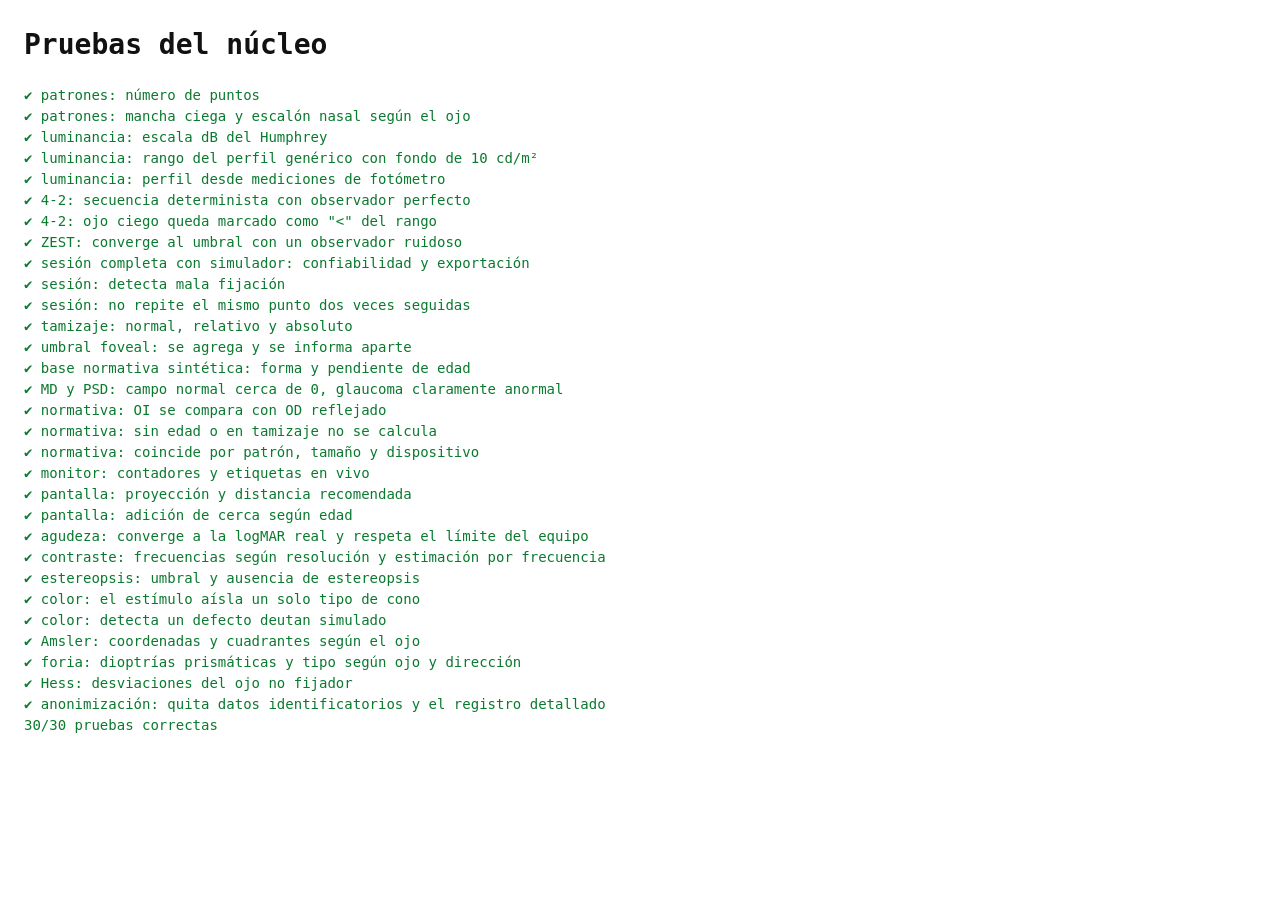
<file: tests/index.html>
<!doctype html>
<html lang="es">
<head>
  <meta charset="utf-8">
  <title>Pruebas · Perimetría Libre</title>
  <style>
    body { font: 14px/1.5 ui-monospace, Menlo, monospace; margin: 24px; background: #fff; color: #111; }
    .ok { color: #0a7a2f; } .fail { color: #b00020; }
  </style>
</head>
<body>
  <h1>Pruebas del núcleo</h1>
  <pre id="out"></pre>
  <script type="module">
    import { run } from './harness.js';
    import './core.test.js';
    import './v2.test.js';
    import './v3.test.js';
    const out = document.getElementById('out');
    const failed = await run((line, ok) => {
      const span = document.createElement('span');
      span.className = ok ? 'ok' : 'fail';
      span.textContent = line + '\n';
      out.appendChild(span);
    });
    document.title = failed ? `✘ ${failed} fallas` : '✔ pruebas OK';
  </script>
</body>
</html>
</file>
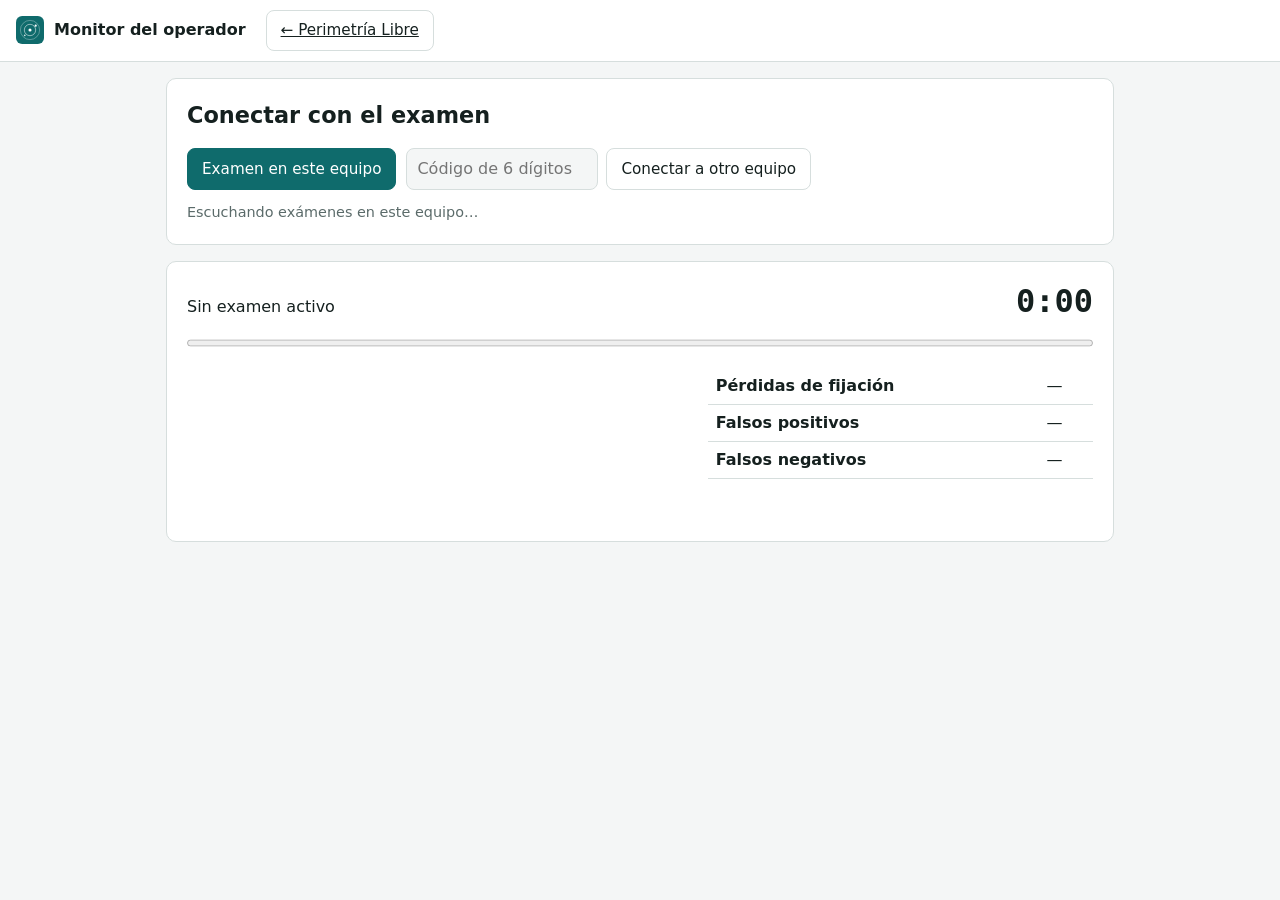
<file: monitor.html>
<!doctype html>
<html lang="es">
<head>
  <meta charset="utf-8">
  <meta name="viewport" content="width=device-width, initial-scale=1">
  <title>Monitor del operador</title>
  <meta name="theme-color" content="#0f3d3e">
  <link rel="icon" href="icon.svg" type="image/svg+xml">
  <link rel="stylesheet" href="styles.css">
</head>
<body>
  <header class="topbar">
    <div class="brand">
      <img src="icon.svg" alt="" width="28" height="28">
      <span>Monitor del operador</span>
    </div>
    <nav><a class="button" href="./">← Perimetría Libre</a></nav>
  </header>
  <main>
    <section class="card no-print" id="connect">
      <h1>Conectar con el examen</h1>
      <div class="actions">
        <button type="button" id="connect-local" class="primary">Examen en este equipo</button>
        <form id="remote-form" class="inline-form">
          <input id="remote-code" inputmode="numeric" pattern="[0-9]{6}" maxlength="6" placeholder="Código de 6 dígitos" aria-label="Código del examen">
          <button type="submit">Conectar a otro equipo</button>
        </form>
      </div>
      <p id="conn-status" class="hint">"Este equipo" sirve para seguir el examen en otra ventana o en un segundo monitor. Para un visor VR, active "Monitor en otro equipo" en el visor y escriba aquí el código.</p>
    </section>
    <section class="card no-print">
      <div id="monitor"></div>
    </section>
    <section class="card" id="result-card" hidden>
      <div class="toolbar no-print">
        <h2>Informe recibido</h2>
        <span class="spacer"></span>
        <button type="button" id="save-result">Guardar en este equipo</button>
        <button type="button" id="print-result" class="primary">Imprimir / PDF</button>
      </div>
      <article id="result" class="report"></article>
    </section>
  </main>
  <script type="module" src="src/app/monitor.js"></script>
</body>
</html>
</file>
<file: styles.css>
:root {
  --bg: #f4f6f6;
  --surface: #ffffff;
  --text: #15201f;
  --muted: #5b6b6a;
  --border: #d6dedd;
  --accent: #0f6b6c;
  --accent-text: #ffffff;
  --warn-bg: #fff4d6;
  --warn-text: #6b4b00;
  --danger: #a3262a;
  --sim-bg: #e8e0ff;
  --sim-text: #3d2a8a;
  --radius: 10px;
  color-scheme: light;
}

@media (prefers-color-scheme: dark) {
  :root:not([data-theme="light"]) {
    --bg: #0f1514;
    --surface: #18201f;
    --text: #e6eeed;
    --muted: #94a5a3;
    --border: #2c3836;
    --accent: #4fb3b2;
    --accent-text: #08201f;
    --warn-bg: #3a2f10;
    --warn-text: #f5d98a;
    --danger: #f08a8d;
    --sim-bg: #2a2350;
    --sim-text: #cfc4ff;
    color-scheme: dark;
  }
}

* { box-sizing: border-box; }
[hidden] { display: none !important; }

body {
  margin: 0;
  background: var(--bg);
  color: var(--text);
  font: 16px/1.5 system-ui, -apple-system, "Segoe UI", Roboto, sans-serif;
}

h1 { font-size: 1.4rem; margin: 0 0 16px; }
h2 { font-size: 1.15rem; margin: 0 0 12px; }

.topbar {
  display: flex;
  flex-wrap: wrap;
  align-items: center;
  gap: 8px 20px;
  padding: 10px 16px;
  background: var(--surface);
  border-bottom: 1px solid var(--border);
}
.brand { display: flex; align-items: center; gap: 10px; font-weight: 700; }
nav { display: flex; flex-wrap: wrap; gap: 4px; }
nav button { background: none; border-color: transparent; }
nav button[aria-current="page"] { background: var(--bg); border-color: var(--border); }

main { max-width: 980px; margin: 0 auto; padding: 16px; }

.card {
  background: var(--surface);
  border: 1px solid var(--border);
  border-radius: var(--radius);
  padding: 20px;
  margin-bottom: 16px;
}
.center { text-align: center; }

.grid {
  display: grid;
  grid-template-columns: repeat(auto-fit, minmax(220px, 1fr));
  gap: 14px 18px;
}

label { display: flex; flex-direction: column; gap: 4px; font-size: 0.9rem; color: var(--muted); }
input, select, textarea {
  font: inherit;
  color: var(--text);
  background: var(--bg);
  border: 1px solid var(--border);
  border-radius: 8px;
  padding: 8px 10px;
}
textarea { font-family: ui-monospace, Menlo, monospace; resize: vertical; }

fieldset.eye { border: 0; padding: 0; margin: 0; display: flex; flex-wrap: wrap; gap: 8px; align-items: end; }
fieldset.eye legend { font-size: 0.9rem; color: var(--muted); padding: 0; margin-bottom: 4px; }
.pill {
  flex-direction: row;
  align-items: center;
  gap: 6px;
  padding: 8px 12px;
  border: 1px solid var(--border);
  border-radius: 999px;
  color: var(--text);
  cursor: pointer;
}
.pill:has(input:checked) { border-color: var(--accent); box-shadow: inset 0 0 0 1px var(--accent); }

button, .button {
  font: inherit;
  font-size: 0.95rem;
  color: var(--text);
  background: var(--surface);
  border: 1px solid var(--border);
  border-radius: 8px;
  padding: 8px 14px;
  cursor: pointer;
  display: inline-flex;
  align-items: center;
  flex-direction: row;
}
button:hover, .button:hover { border-color: var(--accent); }
button:disabled { opacity: 0.45; cursor: not-allowed; }
button.primary { background: var(--accent); color: var(--accent-text); border-color: var(--accent); }
button.danger { color: var(--danger); }

.actions { display: flex; flex-wrap: wrap; gap: 10px; margin-top: 16px; }
.toolbar { display: flex; flex-wrap: wrap; align-items: center; gap: 8px; margin-bottom: 12px; }
.toolbar h1 { margin: 0; }
.spacer { flex: 1; }

.hint { font-size: 0.9rem; color: var(--muted); margin: 12px 0 0; }
.hint--warn { color: var(--warn-text); }
.muted { color: var(--muted); }

.banner {
  background: var(--warn-bg);
  color: var(--warn-text);
  border-radius: var(--radius);
  padding: 10px 14px;
  margin: 0 0 16px;
  font-size: 0.92rem;
}
.banner--sim { background: var(--sim-bg); color: var(--sim-text); font-weight: 600; }

progress { width: 100%; height: 14px; accent-color: var(--accent); }

details summary { cursor: pointer; font-weight: 600; }

/* Informe */
.report__head {
  display: grid;
  grid-template-columns: repeat(auto-fit, minmax(160px, 1fr));
  gap: 8px 16px;
  margin-bottom: 16px;
}
.report__head div { display: flex; flex-direction: column; }
.k { font-size: 0.78rem; text-transform: uppercase; letter-spacing: 0.04em; color: var(--muted); }
.report__maps { display: grid; grid-template-columns: repeat(auto-fit, minmax(260px, 1fr)); gap: 16px; }
.report__maps figure { margin: 0; text-align: center; }
.report__maps figcaption { font-size: 0.85rem; color: var(--muted); }
.field { width: 100%; max-width: 380px; height: auto; color: var(--text); }
.field .axis { stroke: currentColor; stroke-opacity: 0.35; stroke-width: 1; }
.field text { fill: currentColor; font-size: 11px; text-anchor: middle; dominant-baseline: central; font-variant-numeric: tabular-nums; }
.field text.bs { fill-opacity: 0.4; }
.field text.low { font-weight: 700; }
.field--gray { background: #fff; border-radius: 6px; }
.field--gray .axis { stroke: #000; }

.report__tables { display: grid; grid-template-columns: repeat(auto-fit, minmax(280px, 1fr)); gap: 16px; margin-top: 16px; }
.report table, table.list { width: 100%; border-collapse: collapse; font-size: 0.92rem; }
caption { text-align: left; font-weight: 600; padding-bottom: 6px; }
th, td { text-align: left; padding: 6px 8px; border-bottom: 1px solid var(--border); }
td.lim { color: var(--muted); font-size: 0.82rem; }
tr.warn th, tr.warn td { color: var(--danger); font-weight: 600; }
.fineprint { font-size: 0.8rem; color: var(--muted); margin-top: 16px; }
.table-wrap { overflow-x: auto; }
td.actions { display: flex; gap: 6px; margin: 0; }

.profiles { list-style: none; padding: 0; margin: 0; }
.profiles li { display: flex; flex-wrap: wrap; gap: 10px; align-items: center; padding: 8px 0; border-bottom: 1px solid var(--border); }
.profiles li button { margin-left: auto; }

.prose ul { padding-left: 20px; }

/* Formulario: opciones */
details.options { margin-top: 18px; border-top: 1px solid var(--border); padding-top: 14px; }
details.options > summary { margin-bottom: 14px; }
details.options > label { margin-top: 14px; }
.checks { display: flex; flex-direction: column; gap: 8px; margin-top: 16px; }
.check { flex-direction: row; align-items: center; gap: 8px; color: var(--text); font-size: 0.95rem; }
.check input { width: 18px; height: 18px; accent-color: var(--accent); }
label.inline { flex-direction: row; align-items: center; gap: 8px; }
.code-badge {
  display: inline-block;
  font: 600 1rem ui-monospace, Menlo, monospace;
  letter-spacing: 0.12em;
  background: var(--bg);
  border: 1px solid var(--border);
  border-radius: 8px;
  padding: 2px 10px;
  color: var(--text);
}
.row-actions { margin-left: auto; display: flex; gap: 6px; }
.inline-form { display: flex; flex-wrap: wrap; gap: 8px; }
.inline-form input { width: 12em; }
h3 { font-size: 1rem; margin: 16px 0 6px; }

/* Calibración de pantalla con tarjeta */
.card-fit { overflow-x: auto; padding: 8px 0 16px; }
.card-box {
  border: 2px dashed var(--accent);
  border-radius: 3.2mm;
  display: grid;
  place-items: center;
  color: var(--muted);
  max-width: none;
}

/* Informe: mapas de desviación y probabilidad */
.report__maps--4 { margin-top: 12px; grid-template-columns: repeat(2, minmax(0, 1fr)); }
@media (max-width: 560px) { .report__maps--4 { grid-template-columns: 1fr; } }
.field--prob { background: #fff; border-radius: 6px; }
.field--prob .axis { stroke: #000; }
.field .dot { fill: currentColor; fill-opacity: 0.55; }
.field--prob .dot { fill: #000; }
.legend { display: flex; flex-wrap: wrap; gap: 14px; justify-content: center; font-size: 0.8rem; color: var(--muted); margin-top: 6px; }
.legend span { display: inline-flex; align-items: center; gap: 4px; }
.legend svg { background: #fff; }
.p { color: var(--danger); font-weight: 600; font-size: 0.85rem; margin-left: 6px; }
.report__gaze { margin-top: 16px; }
.gaze { width: 100%; height: 70px; background: #fff; border: 1px solid var(--border); border-radius: 6px; }
.gaze .axis { stroke: #000; stroke-opacity: 0.4; }
.gaze .gz-up { fill: #1d5f9e; }
.gaze .gz-down { fill: #a3262a; }

/* Monitor del operador */
.mon__head { display: flex; align-items: baseline; justify-content: space-between; gap: 12px; flex-wrap: wrap; }
.mon__clock { font: 700 2rem ui-monospace, Menlo, monospace; font-variant-numeric: tabular-nums; }
.mon__state { color: var(--muted); margin: 4px 0 10px; }
.mon__grid { display: grid; grid-template-columns: minmax(240px, 1.3fr) minmax(220px, 1fr); gap: 20px; margin-top: 14px; }
@media (max-width: 640px) { .mon__grid { grid-template-columns: 1fr; } }
.mon__map .field { max-width: 420px; }
.field--live .current { fill: none; stroke: var(--accent); stroke-width: 2; }
.mon__counters { width: 100%; border-collapse: collapse; }
.mon__recent { display: flex; flex-wrap: wrap; gap: 4px; margin: 14px 0; min-height: 14px; }
.mon__recent .r { width: 12px; height: 12px; border-radius: 3px; background: var(--border); }
.mon__recent .r--seen { background: var(--accent); }
.mon__recent .r--fixation, .mon__recent .r--falsePositive, .mon__recent .r--falseNegative { outline: 2px solid var(--warn-text); outline-offset: -2px; }
.mon__gaze, .mon__notice { font-size: 0.92rem; margin-bottom: 8px; }
.mon__gaze .bad { color: var(--danger); }
.mon__controls { display: flex; flex-wrap: wrap; gap: 8px; margin-top: 12px; }

/* Consentimiento */
.consent { margin-top: 14px; padding: 10px 12px; border: 1px dashed var(--border); border-radius: 8px; }

/* Otras pruebas */
.test-cards { display: grid; grid-template-columns: repeat(auto-fill, minmax(220px, 1fr)); gap: 12px; }
.test-card {
  flex-direction: column;
  align-items: flex-start;
  gap: 6px;
  text-align: left;
  padding: 14px;
  min-height: 110px;
}
.test-card span { color: var(--muted); font-size: 0.88rem; }
.test-card em { font-style: normal; font-size: 0.78rem; color: var(--accent); }
.test-card[aria-pressed="true"] { border-color: var(--accent); box-shadow: inset 0 0 0 1px var(--accent); }
.big-result { display: flex; flex-wrap: wrap; gap: 28px; margin: 8px 0 16px; }
.big-result div { display: flex; flex-direction: column; }
.big-result b { font-size: 2rem; line-height: 1.2; font-variant-numeric: tabular-nums; }
.chart { width: 100%; max-width: 480px; height: auto; display: block; margin: 0 auto 12px; }
.chart .grid { stroke: var(--border); }
.chart .tick, .chart .axis-label { fill: var(--muted); font-size: 11px; text-anchor: middle; dominant-baseline: middle; }
.chart .series { fill: none; stroke: var(--accent); stroke-width: 2.5; }
.chart .series-dot { fill: var(--accent); }
.amsler { width: 100%; max-width: 320px; height: auto; }
.hess { width: 100%; max-width: 280px; height: auto; background: #fff; border-radius: 6px; }
.hess .grid line { stroke: #ddd; stroke-width: 0.6; }
.hess .ref { fill: none; stroke: #888; stroke-width: 1.2; stroke-dasharray: 3 3; }
.hess .ref-dot { fill: #888; }
.hess .meas { fill: none; stroke: #b3261e; stroke-width: 2; }
.hess .meas-dot { fill: #b3261e; }
.swatch { display: inline-block; width: 10px; height: 10px; border-radius: 2px; vertical-align: middle; }
.bars { display: flex; flex-direction: column; gap: 10px; margin: 8px 0 16px; }
.bar { display: grid; grid-template-columns: minmax(140px, 200px) 1fr 80px; align-items: center; gap: 10px; font-size: 0.92rem; }
.bar__track { height: 12px; background: var(--bg); border: 1px solid var(--border); border-radius: 6px; overflow: hidden; }
.bar__fill { display: block; height: 100%; }
.bar__fill--protan { background: #c0392b; }
.bar__fill--deutan { background: #2e8b57; }
.bar__fill--tritan { background: #2f6fbf; }
.bar__value { text-align: right; font-variant-numeric: tabular-nums; }
.summary-cell { max-width: 260px; font-size: 0.85rem; }

/* Examen en pantalla */
.screen-test { position: fixed; inset: 0; z-index: 10; background: #000; touch-action: none; cursor: none; }
.screen-test canvas { width: 100%; height: 100%; display: block; }
.screen-test__msg {
  position: absolute;
  left: 50%;
  top: 22%;
  transform: translateX(-50%);
  max-width: min(90vw, 560px);
  padding: 14px 20px;
  border-radius: 12px;
  background: rgba(0, 0, 0, 0.75);
  color: #fff;
  text-align: center;
  white-space: pre-line;
  font-weight: 600;
}

@media print {
  body { background: #fff; color: #000; }
  .topbar, .no-print, .banner:not(.banner--sim) { display: none !important; }
  main { padding: 0; max-width: none; }
  .card { border: 0; padding: 0; }
  .field { color: #000; }
  .report__maps { break-inside: avoid; }
  .report { font-size: 12px; }
}
</file>
